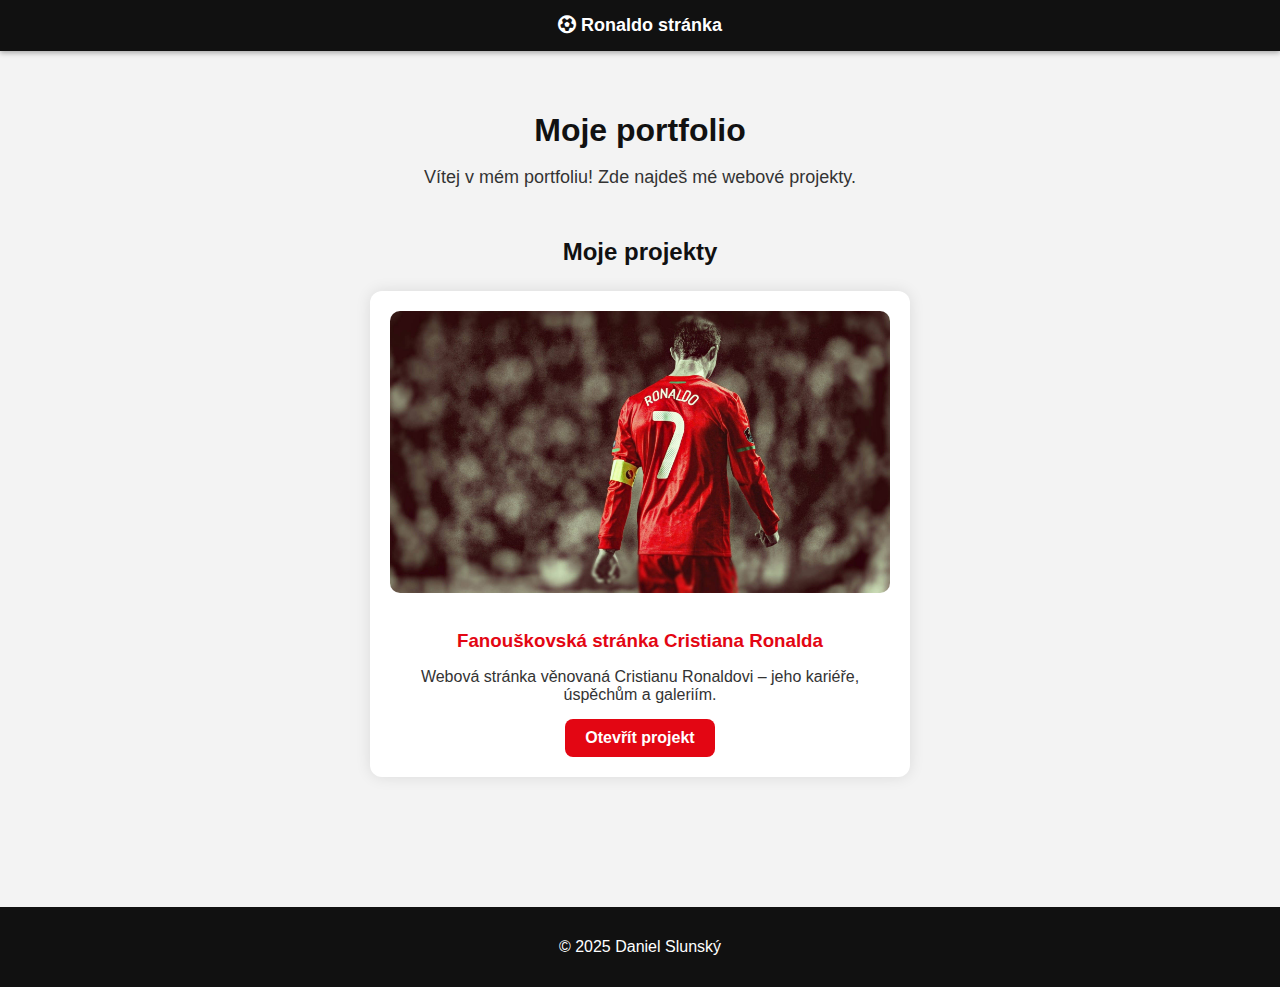
<file: portfolio/index.html>
<!DOCTYPE html>
<html lang="cs">
<head>
  <meta charset="UTF-8">
  <meta name="viewport" content="width=device-width, initial-scale=1.0">
  <title>Portfolio - Daniel Slunský</title>
  <link rel="stylesheet" href="style.css">
  <link rel="stylesheet" href="https://cdnjs.cloudflare.com/ajax/libs/font-awesome/6.5.0/css/all.min.css">
</head>
<body>

  <header>
    <nav>
      <ul class="menu">
        <!-- Opravený odkaz na Ronaldo stránku -->
        <li><a href="../index.html"><i class="fa-solid fa-futbol"></i> <span>Ronaldo stránka</span></a></li>
      </ul>
    </nav>
  </header>

  <main>
    <section class="intro">
      <h1>Moje portfolio</h1>
      <p>Vítej v mém portfoliu! Zde najdeš mé webové projekty.</p>
    </section>

    <section class="projects">
      <h2>Moje projekty</h2>
      <div class="project-card">
        <img src="../images/ronaldo-main.jpg" alt="Cristiano Ronaldo">
        <h3>Fanouškovská stránka Cristiana Ronalda</h3>
        <p>Webová stránka věnovaná Cristianu Ronaldovi – jeho kariéře, úspěchům a galeriím.</p>
        <a href="../index.html" class="btn">Otevřít projekt</a>
      </div>
    </section>
  </main>

  <footer>
    <p>&copy; 2025 Daniel Slunský</p>
  </footer>

</body>
</html>
</file>
<file: portfolio/style.css>
body {
  font-family: Arial, sans-serif;
  margin: 0;
  background-color: #f3f3f3;
  color: #222;
}

/* === HLAVIČKA === */
header {
  background-color: #111;
  padding: 15px 0;
  box-shadow: 0 2px 5px rgba(0,0,0,0.3);
}

.menu {
  list-style: none;
  display: flex;
  justify-content: center;
  gap: 30px;
  margin: 0;
  padding: 0;
}

.menu a {
  color: white;
  text-decoration: none;
  font-size: 18px;
  font-weight: bold;
  transition: color 0.3s ease;
}

.menu a:hover {
  color: #ffcc00;
}

/* === HLAVNÍ OBSAH === */
main {
  text-align: center;
  padding: 40px 20px;
}

.intro h1 {
  color: #111;
  margin-bottom: 10px;
}

.intro p {
  font-size: 18px;
  color: #333;
}

/* === PROJEKTY === */
.projects {
  max-width: 900px;
  margin: 50px auto;
}

.projects h2 {
  color: #111;
  margin-bottom: 25px;
}

.project-card {
  background-color: white;
  border-radius: 12px;
  box-shadow: 0 0 15px rgba(0,0,0,0.1);
  padding: 20px;
  max-width: 500px;
  margin: 0 auto;
  transition: transform 0.3s ease, box-shadow 0.3s ease;
}

.project-card:hover {
  transform: translateY(-5px);
  box-shadow: 0 0 20px rgba(0,0,0,0.2);
}

.project-card img {
  width: 100%;
  border-radius: 10px;
  margin-bottom: 15px;
}

.project-card h3 {
  color: #e30613;
  margin-bottom: 10px;
}

.project-card p {
  font-size: 16px;
  color: #333;
  margin-bottom: 15px;
}

.btn {
  display: inline-block;
  background-color: #e30613;
  color: white;
  text-decoration: none;
  padding: 10px 20px;
  border-radius: 8px;
  font-weight: bold;
  transition: background-color 0.3s ease;
}

.btn:hover {
  background-color: #ffcc00;
  color: #111;
}

/* === PATIČKA === */
footer {
  background-color: #111;
  color: white;
  text-align: center;
  padding: 15px 0;
  margin-top: 40px;
}

/* === RESPONSIVITA === */
@media (max-width: 500px) {
  .menu a span {
    display: none;
  }

  .menu a {
    font-size: 24px;
  }
}
</file>
